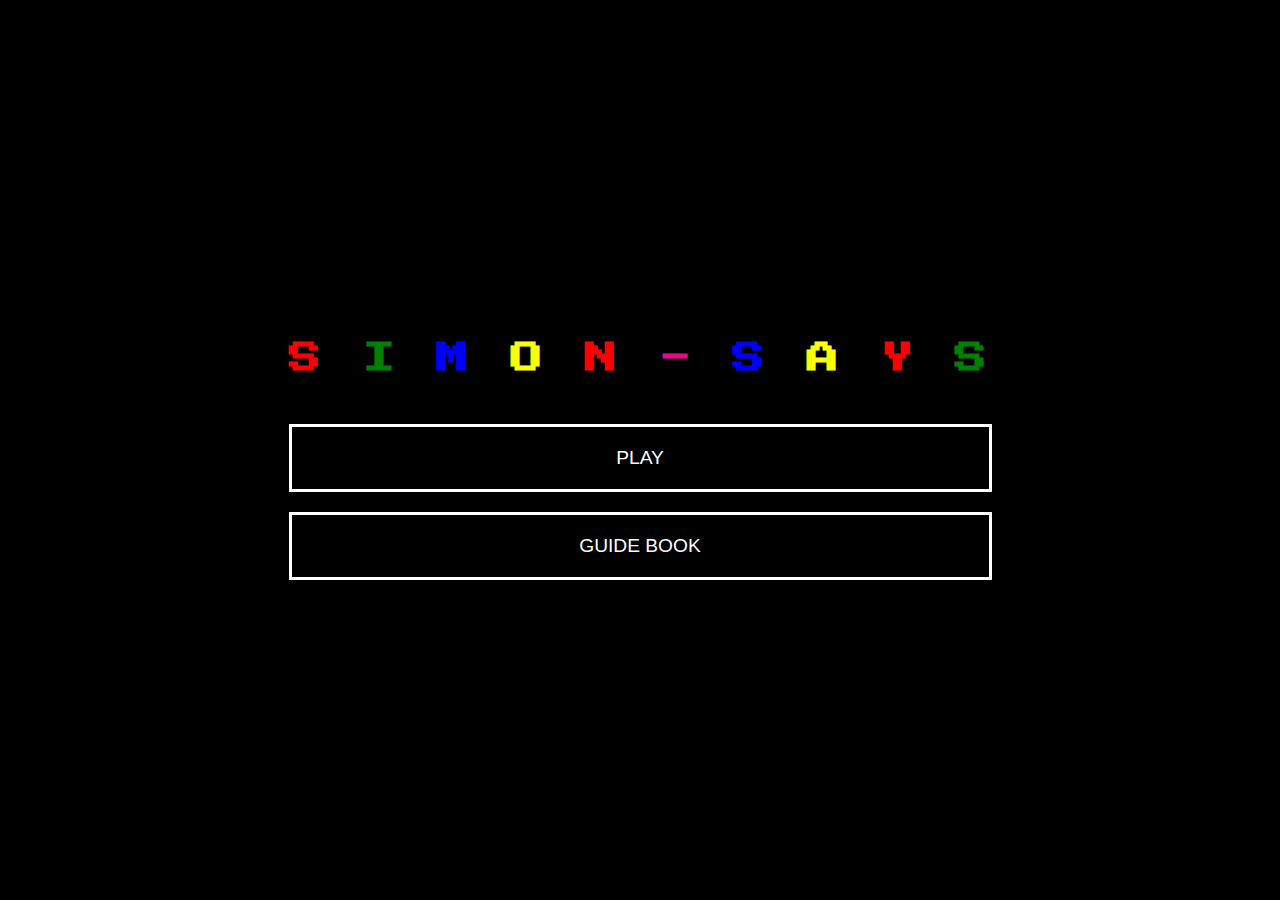
<file: index.html>
<!DOCTYPE html>
<html lang="en">
<head>
  <meta charset="UTF-8">
  <meta name="viewport" content="width=device-width, initial-scale=1.0">
  <title>Simon Says</title>
  <link rel="stylesheet" href="home.css">
  <!-- Google Arcade Style Font -->
  <link href="https://fonts.googleapis.com/css2?family=Press+Start+2P&display=swap" rel="stylesheet">
</head>
<body>
  <div class="container">
    <h3 class="ok">Scroll Down to Play</h3>
    <h1 class="title">
      <span style="color:red;">S</span>
      <span style="color:green;">I</span>
      <span style="color:blue;">M</span>
      <span style="color:yellow;">O</span>
      <span style="color:red;">N</span>
      
      <span class = 'two' style="color:rgb(233, 7, 139);">-</span>
      <span class = 'one'style="color:blue;">S</span>
      <span class = 'one'style="color:yellow;">A</span>
      <span class = 'one'style="color:red;">Y</span>
      <span class = 'one'style="color:green ;">S</span>
    </h1>

    <div class="menu">
      <button class="menu-btn" onclick="window.location.href='simon.html'">PLAY</button>
      <button class="menu-btn" onclick="window.location.href='guide.html'">GUIDE BOOK</button>
    </div>
  </div>
</body>
</html>
</file>
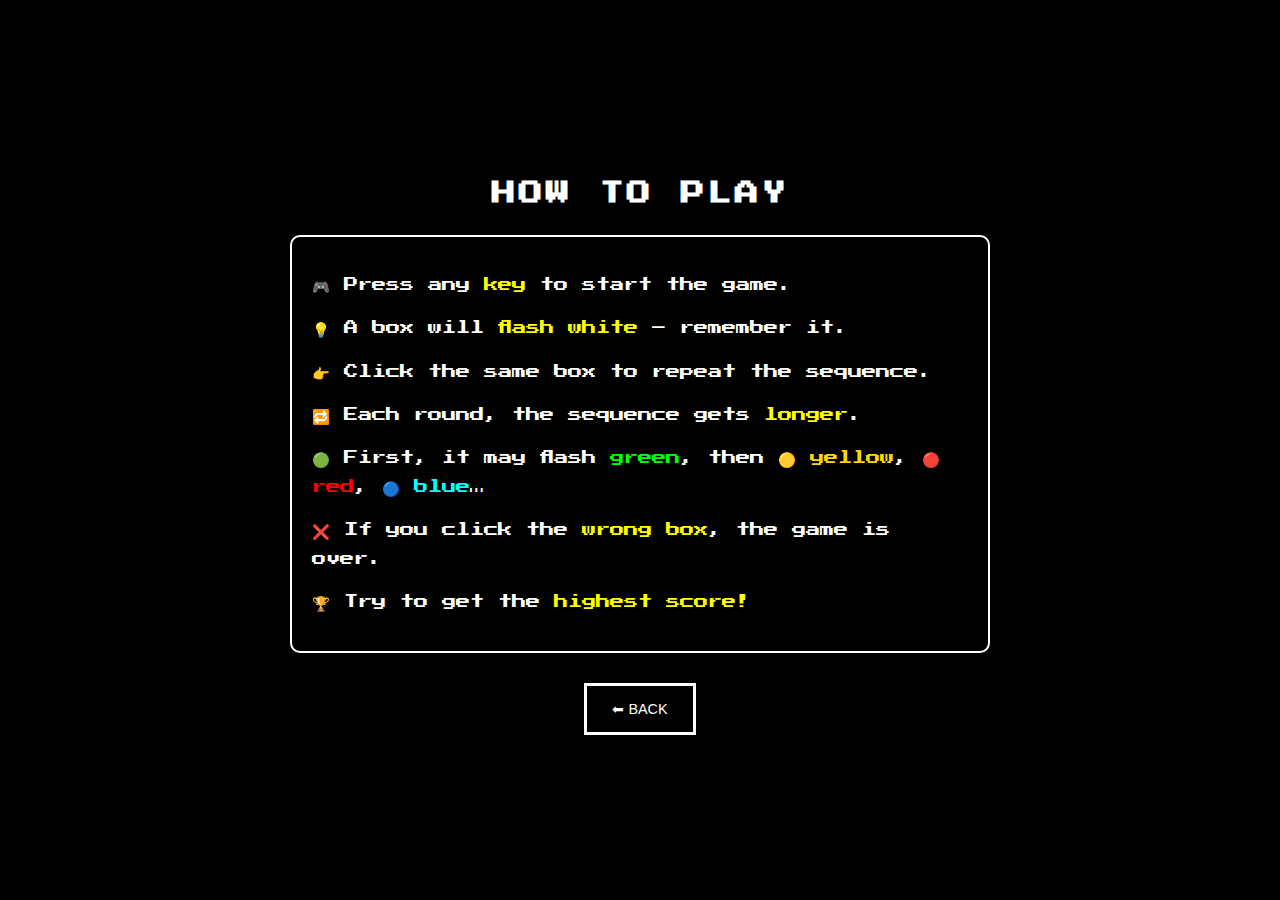
<file: guide.html>
<!DOCTYPE html>
<html lang="en">
<head>
  <meta charset="UTF-8">
  <meta name="viewport" content="width=device-width, initial-scale=1.0">
  <title>How to Play - Simon Says</title>
  <link rel="stylesheet" href="guide.css">
  <!-- Arcade Font -->
  <link href="https://fonts.googleapis.com/css2?family=Press+Start+2P&display=swap" rel="stylesheet">
</head>
<body>
  <div class="container">
    <h1 class="title">HOW TO PLAY</h1>
    
    <div class="rules">
      <p>🎮 Press any <span class="highlight">key</span> to start the game.</p>
      <p>💡 A box will <span class="highlight">flash white</span> – remember it.</p>
      <p>👉 Click the same box to repeat the sequence.</p>
      <p>🔁 Each round, the sequence gets <span class="highlight">longer</span>.</p>
      <p>🟢 First, it may flash <span class="green">green</span>, then 🟡 <span class="yellow">yellow</span>, 🔴 <span class="red">red</span>, 🔵 <span class="blue">blue</span>…</p>
      <p>❌ If you click the <span class="highlight">wrong box</span>, the game is over.</p>
      <p>🏆 Try to get the <span class="highlight">highest score!</span></p>
    </div>

    <button class="back-btn" onclick="window.location.href='index.html'">⬅ BACK</button>
  </div>
</body>
</html>
</file>
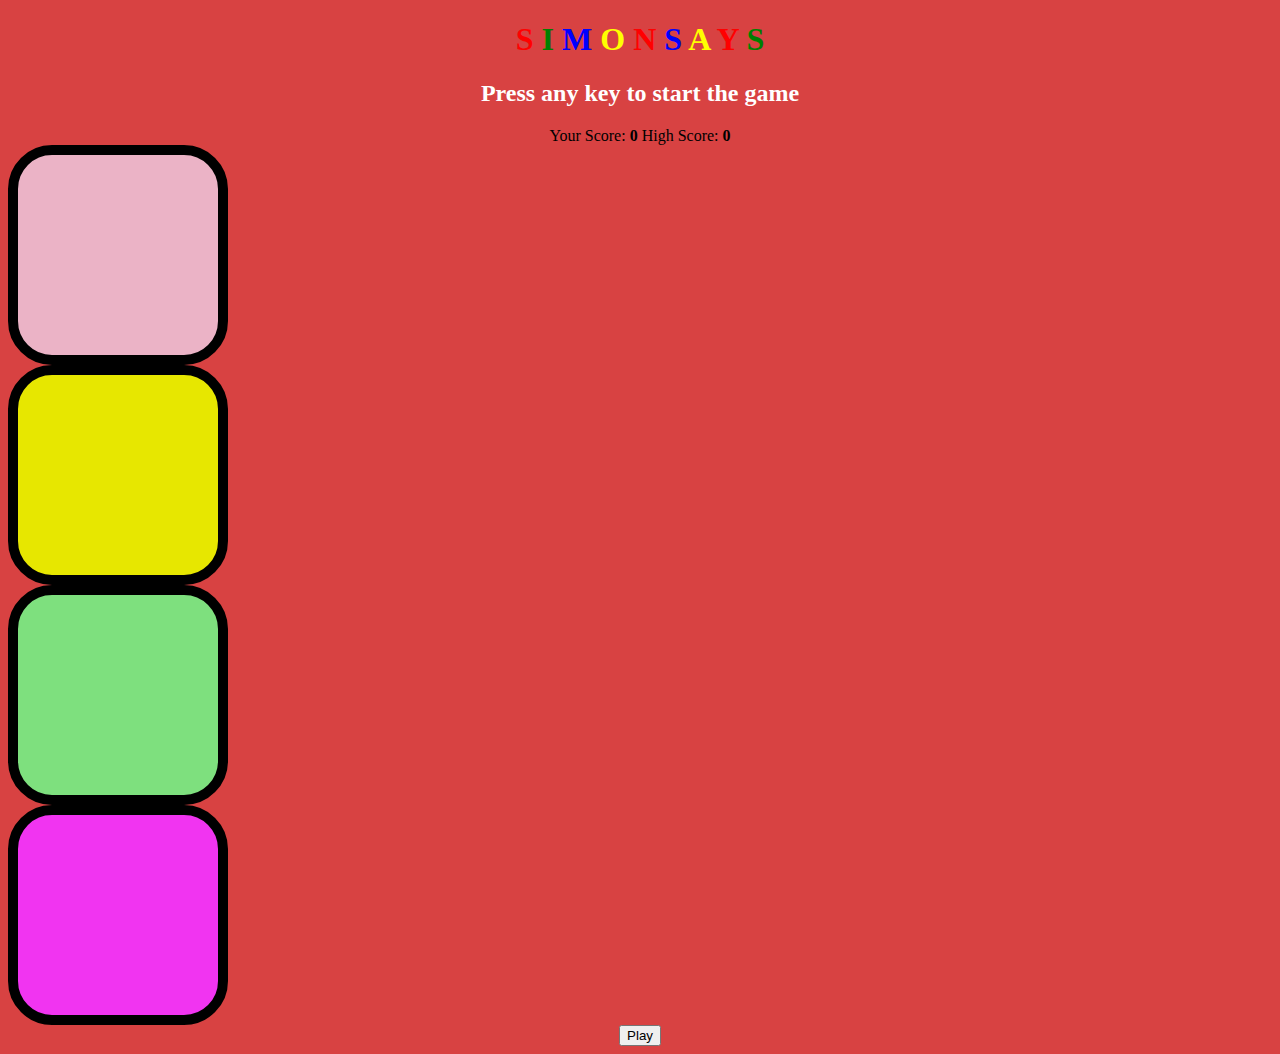
<file: simon.html>
<!DOCTYPE html>
<html lang="en">
<head>
    <meta charset="UTF-8">
    <meta name="viewport" content="width=device-width, initial-scale=1.0">
    <title>Simon Says</title>
    <link href="https://fonts.googleapis.com/css2?family=Press+Start+2P&display=swap" rel="stylesheet">
    <link rel="stylesheet" href="simon.css">
</head>
<body>
    <h1 class="title">
      <span style="color:red;">S</span>
      <span style="color:green;">I</span>
      <span style="color:blue;">M</span>
      <span style="color:yellow;">O</span>
      <span style="color:red;">N</span>
      <span style="color:blue;">S</span>
      <span style="color:yellow;">A</span>
      <span style="color:red;">Y</span>
      <span style="color:green;">S</span>
    </h1>
    <h2 style="color:white;">Press any key to start the game</h2>

<!-- High Score Section -->
<div class="score-board">
  <span>Your Score: <b id="currentScore">0</b></span>
  <span>High Score: <b id="highScore">0</b></span>
</div>



    
<div class="board">
    <div class="btn red" id="red"></div>
    <div class="btn yellow" id="yellow"></div>
    <div class="btn green" id="green"></div>
    <div class="btn purple" id="purple"></div>
</div>

    

    <!-- Extra Play Button for mobile -->
    <button class="play-btn">Play</button>

    <script src="simon.js"></script>
</body>
</html>
</file>
<file: home.css>
/* General */
body {
  margin: 0;
  padding: 0;
  background: black;
  font-family: 'Press Start 2P', cursive; /* retro font */
  color: white;
  display: flex;
  justify-content: center;
  align-items: center;
  height: 100vh;
}
.ok{
  display: none;
}
.container {
  text-align: center;
  /* width: 50%; */
  max-width: 800px;
}

/* Title */
.title {
  font-size: 2rem;
  margin-bottom: 50px;
  letter-spacing: 5px;
}

/* Buttons */
.menu {
  display: flex;
  flex-direction: column;
  gap: 20px;
}

.menu-btn {
  background: black;
  color: white;
  border: 3px solid white;
  font-size: 1.2rem;
  padding: 20px;
  cursor: pointer;
  transition: all 0.3s ease;
}

.menu-btn:hover {
  background: white;
  color: black;
}

/* Responsive */
/* Responsive: Mobile adjustments */
@media (max-width: 600px) {
  body {
    padding: 20px; /* prevent content from touching edges */
    height: auto; /* allow scroll if needed */
  }
  .ok {
    display: block; /* show on mobile */
    font-size: 1rem; /* optional: adjust size */
    margin-bottom: 20px; /* optional: spacing */
  }
  .container {
    width: 100%;
    max-width: 100%;
  }

  .title {
    font-size: 9rem;          /* smaller but still readable */
    margin-bottom: 80px;
  }
  
  .two{
    visibility: hidden;
  }
  .one {
    font-size: 2.5rem;
  }

  .menu {
    gap: 40px;
  }

  .menu-btn {
    font-size: 1rem;
    padding: 20px;
    width: 100%;              /* full width on mobile */
    max-width: 300px;         /* but not too stretched */
    margin: 0 auto;           /* center buttons */
  }
}
</file>
<file: guide.css>
body {
  margin: 0;
  padding: 0;
  background: black;
  color: white;
  font-family: 'Press Start 2P', cursive;
  display: flex;
  justify-content: center;
  align-items: center;
  min-height: 100vh;
  text-align: center;
}

.container {
  width: 90%;
  max-width: 700px;
}

.title {
  font-size: 1.5rem;
  margin-bottom: 30px;
  letter-spacing: 3px;
}

.rules {
  font-size: 0.9rem;
  line-height: 2;
  text-align: left;
  border: 2px solid white;
  padding: 20px;
  border-radius: 10px;
  margin-bottom: 30px;
}

/* Highlights */
.highlight {
  color: yellow;
}

.green {
  color: lime;
}

.red {
  color: red;
}

.blue {
  color: cyan;
}

.yellow {
  color: gold;
}

/* Back Button */
.back-btn {
  background: black;
  color: white;
  border: 3px solid white;
  padding: 15px 25px;
  font-size: 0.9rem;
  cursor: pointer;
  transition: 0.3s ease;
}

.back-btn:hover {
  background: white;
  color: black;
}

/* Responsive */
@media (max-width: 600px) {
  .title {
    font-size: 1rem;
  }

  .rules {
    font-size: 0.75rem;
    padding: 15px;
  }

  .back-btn {
    font-size: 0.8rem;
    padding: 10px 20px;
  }
}
</file>
<file: simon.css>
body{
    text-align: center;
    background-color: rgb(216, 66, 66);
}
.btn{
    height: 200px;
    width: 200px;
    border-radius: 20%;
    border: 10px solid black;
}
.button-container{
    display: flex;
    justify-content: center;
    gap: 20px;


}
.red {
    background-color: rgb(235, 179, 198);
}
.yellow {
    background-color: rgb(231, 231, 0);
}
.green {
    background-color: rgb(126, 224, 126);
}
.purple {
    background-color: rgb(241, 52, 241);
}
.flash{
    background-color: white;
}
.userFlash{
    background-color: rgb(0, 236, 0);
}
</file>
